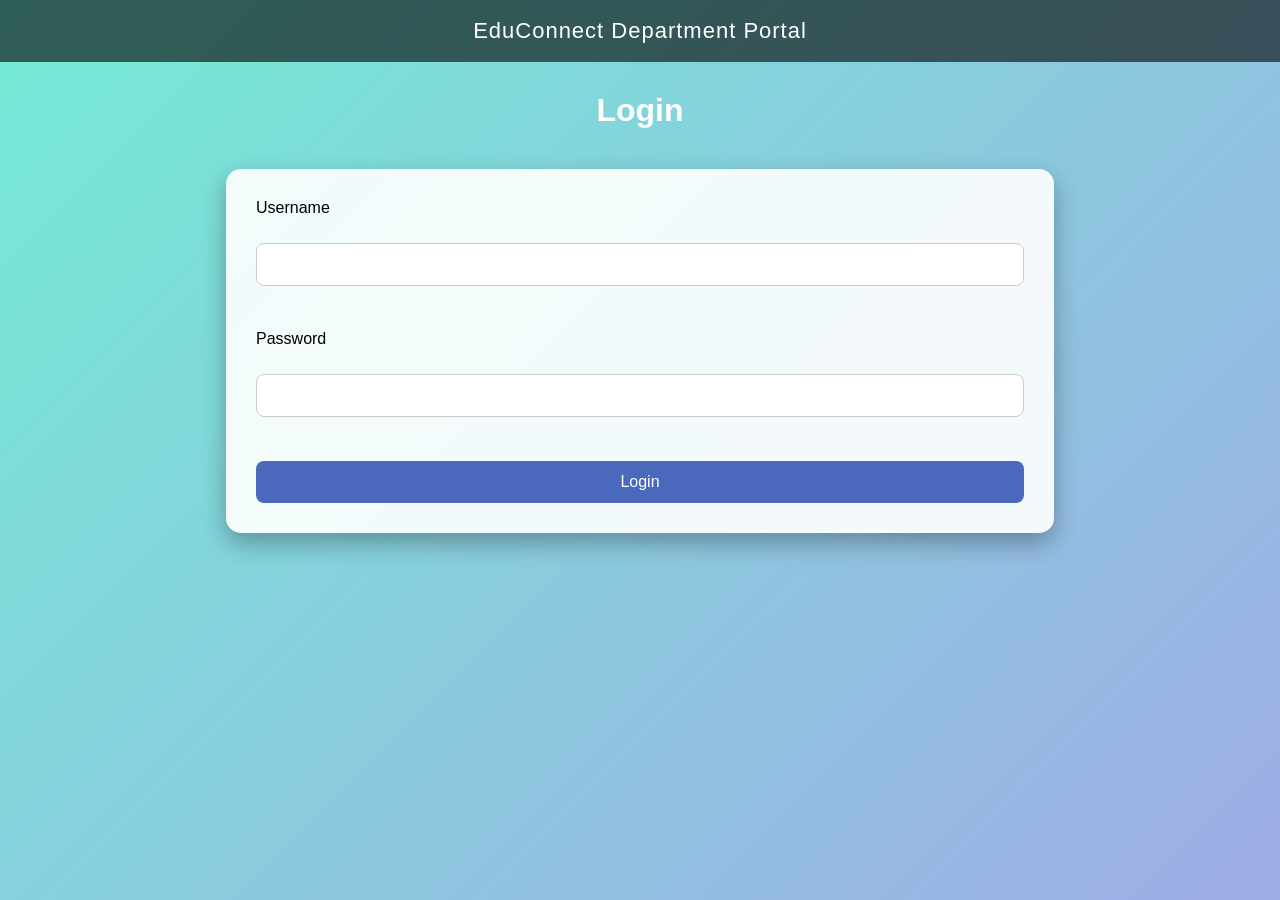
<file: index.html>
<!DOCTYPE html>
<html>

<head>
<title>EduConnect Login</title>
<link rel="stylesheet" href="style.css">
</head>

<body>

<div class="navbar">
EduConnect Department Portal
</div>

<h1 class="page-title">Login</h1>

<div class="card-box">

<form action="dashboard.html">

<label>Username</label><br>
<input type="text" required><br><br>

<label>Password</label><br>
<input type="password" required><br><br>

<button type="submit">Login</button>

</form>

</div>

</body>

</html>
</file>
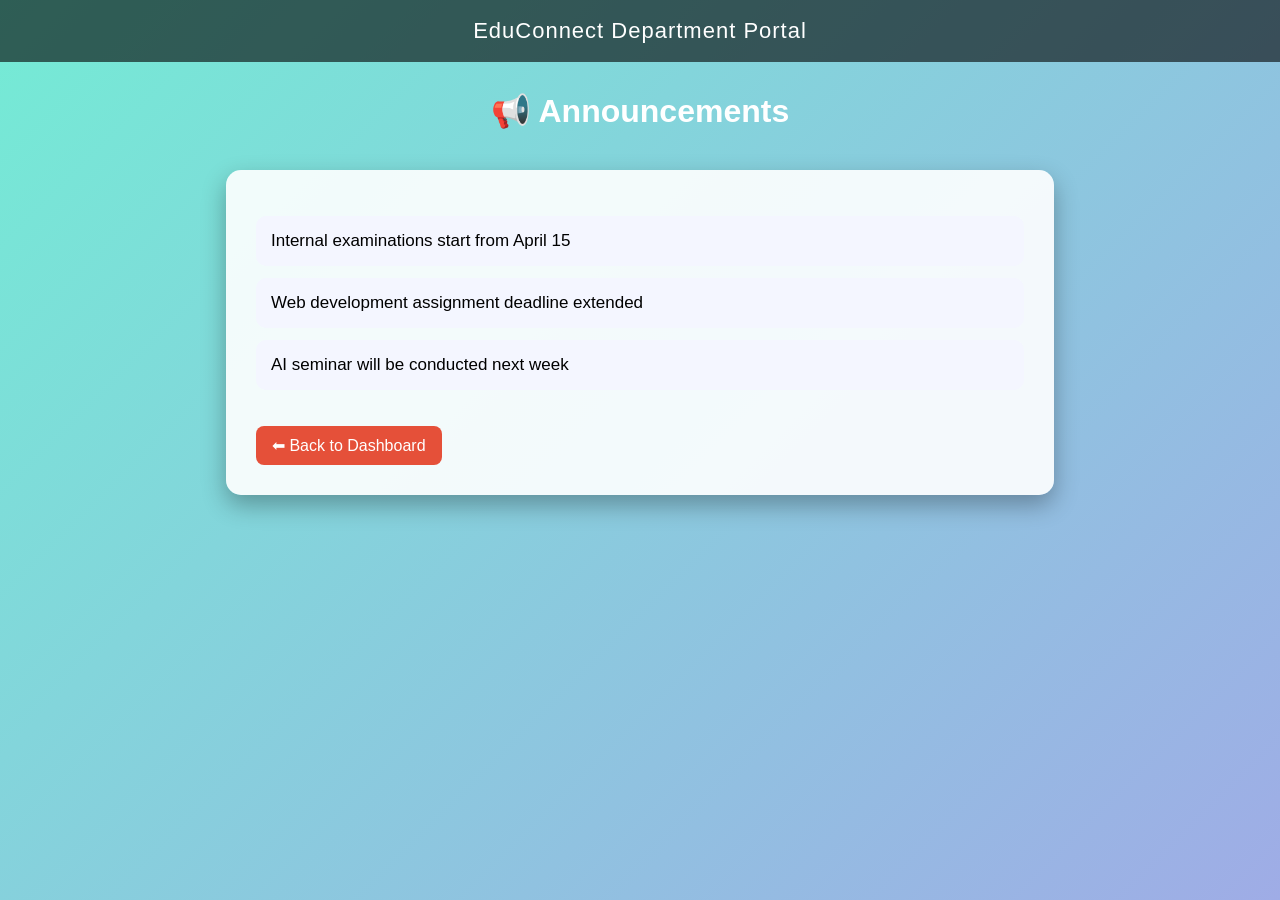
<file: announcement.html>
<!DOCTYPE html>
<html>

<head>
<title>Announcements</title>
<link rel="stylesheet" href="style.css">
</head>

<body>

<div class="navbar">EduConnect Department Portal</div>

<h1 class="page-title">📢 Announcements</h1>

<div class="card-box">

<ul>

<li>Internal examinations start from April 15</li>

<li>Web development assignment deadline extended</li>

<li>AI seminar will be conducted next week</li>

</ul>

<a href="index.html" class="back">⬅ Back to Dashboard</a>

</div>

</body>
</html>
</file>
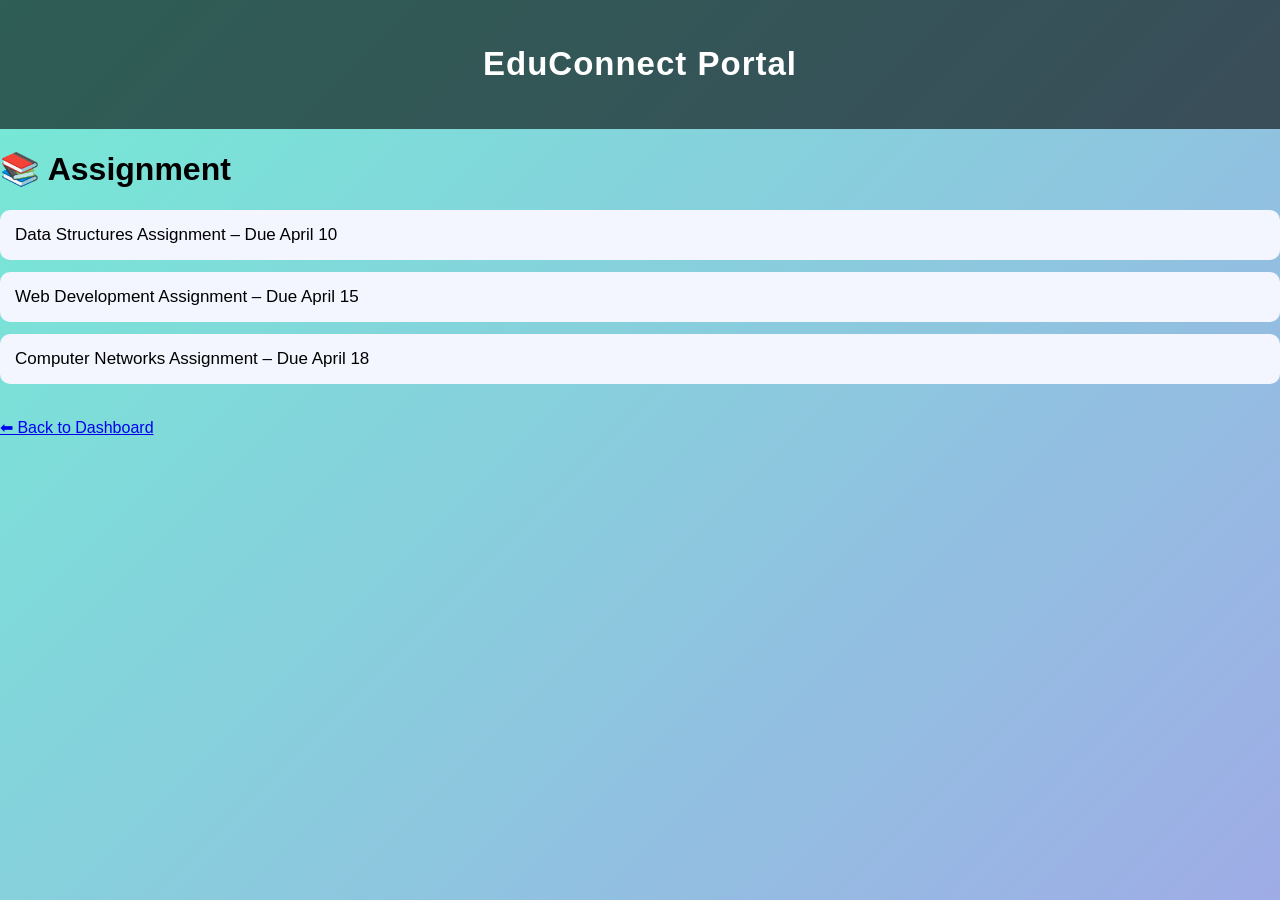
<file: assignment.html>
<!DOCTYPE html>
<html>

<head>
<title>Assignment</title>
<link rel="stylesheet" href="style.css">
</head>

<body>

<div class="navbar">
<h2>EduConnect Portal</h2>
</div>

<h1>📚 Assignment</h1>

<div class="content">

<ul>

<li>Data Structures Assignment – Due April 10</li>

<li>Web Development Assignment – Due April 15</li>

<li>Computer Networks Assignment – Due April 18</li>

</ul>

<br>

<a href="index.html">⬅ Back to Dashboard</a>

</div>

</body>
</html>
</file>
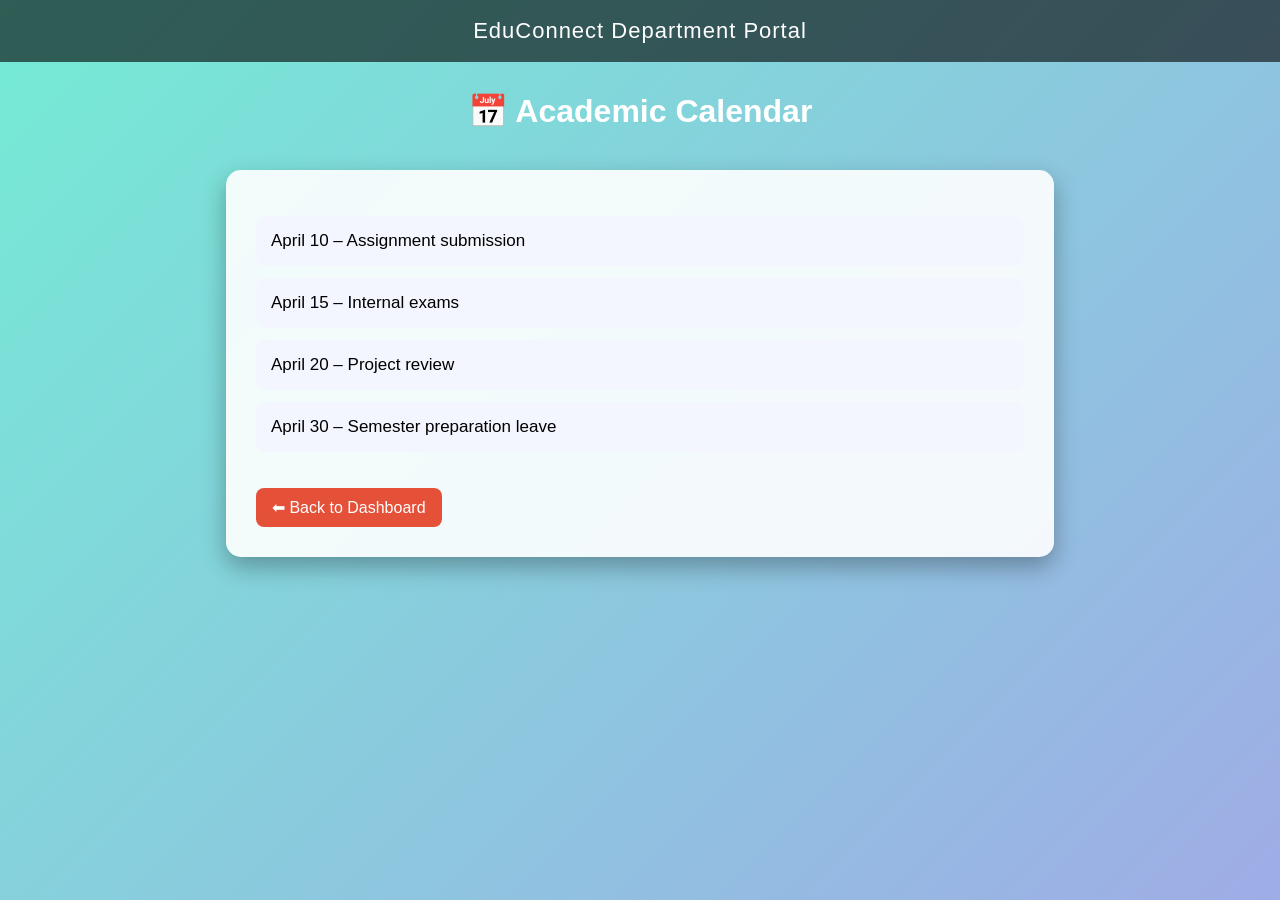
<file: calendar.html>
<!DOCTYPE html>
<html>

<head>
<title>Academic Calendar</title>
<link rel="stylesheet" href="style.css">
</head>

<body>

<div class="navbar">EduConnect Department Portal</div>

<h1 class="page-title">📅 Academic Calendar</h1>

<div class="card-box">

<ul>

<li>April 10 – Assignment submission</li>

<li>April 15 – Internal exams</li>

<li>April 20 – Project review</li>

<li>April 30 – Semester preparation leave</li>

</ul>

<a href="index.html" class="back">⬅ Back to Dashboard</a>

</div>

</body>
</html>
</file>
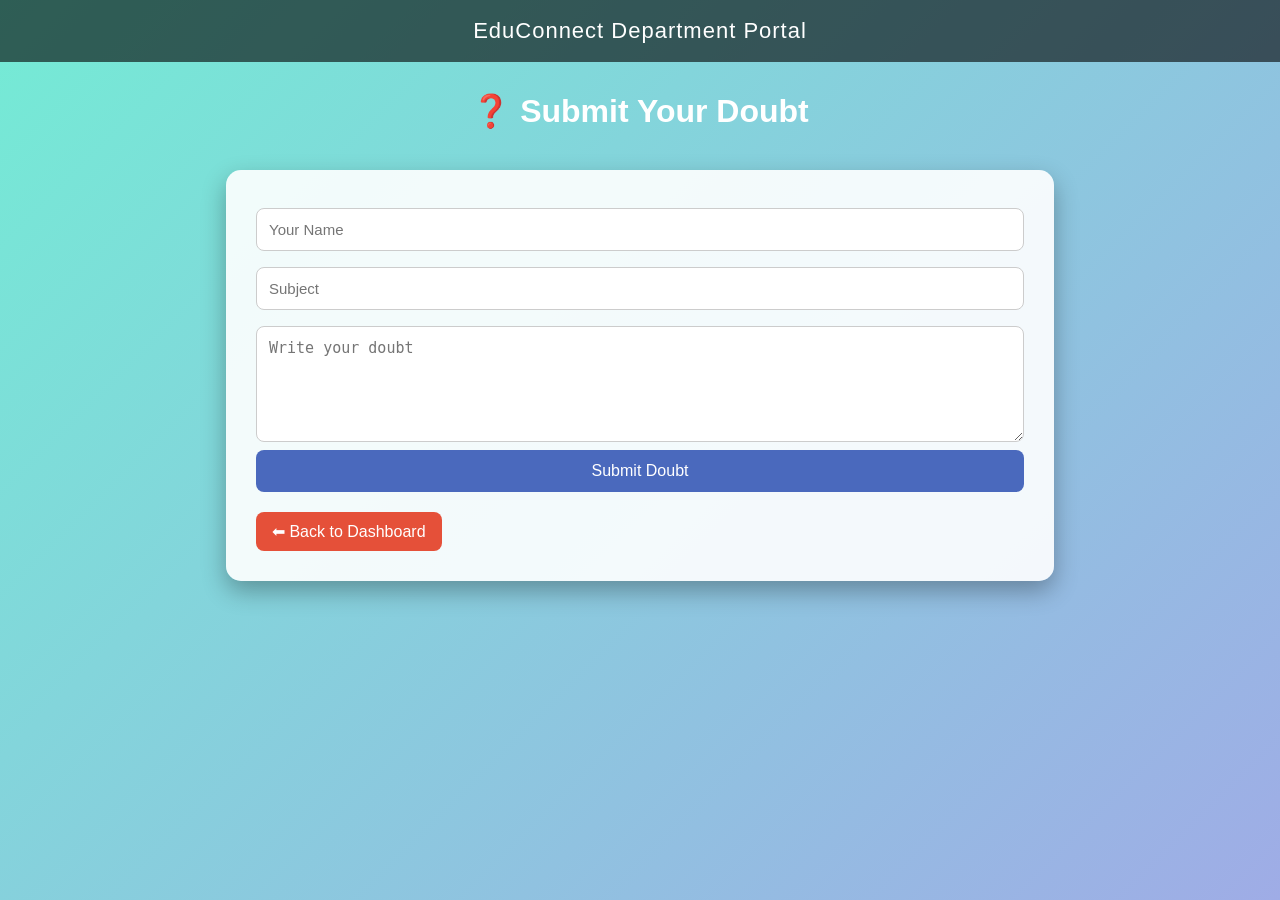
<file: doubt.html>
<!DOCTYPE html>
<html>

<head>
<title>Submit Doubt</title>
<link rel="stylesheet" href="style.css">
</head>

<body>

<div class="navbar">EduConnect Department Portal</div>

<h1 class="page-title">❓ Submit Your Doubt</h1>

<div class="card-box">

<form>

<input type="text" placeholder="Your Name">

<input type="text" placeholder="Subject">

<textarea rows="5" placeholder="Write your doubt"></textarea>

<button type="submit">Submit Doubt</button>

</form>

<a href="index.html" class="back">⬅ Back to Dashboard</a>

</div>

</body>
</html>
</file>
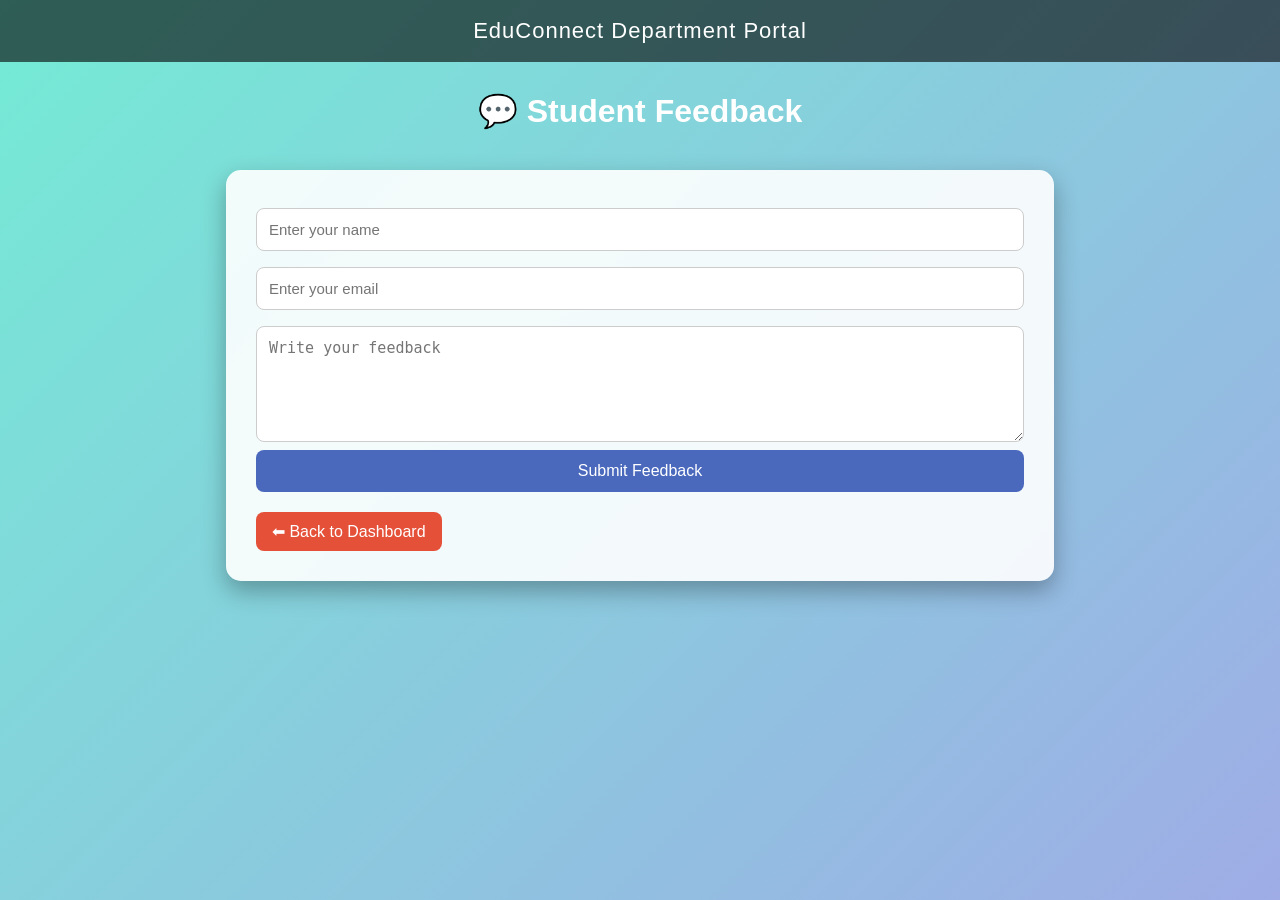
<file: feedback.html>
<!DOCTYPE html>
<html>

<head>
<title>Student Feedback</title>
<link rel="stylesheet" href="style.css">
</head>

<body>

<div class="navbar">EduConnect Department Portal</div>

<h1 class="page-title">💬 Student Feedback</h1>

<div class="card-box">

<form>

<input type="text" placeholder="Enter your name">

<input type="email" placeholder="Enter your email">

<textarea rows="5" placeholder="Write your feedback"></textarea>

<button type="submit">Submit Feedback</button>

</form>

<a href="index.html" class="back">⬅ Back to Dashboard</a>

</div>

</body>
</html>
</file>
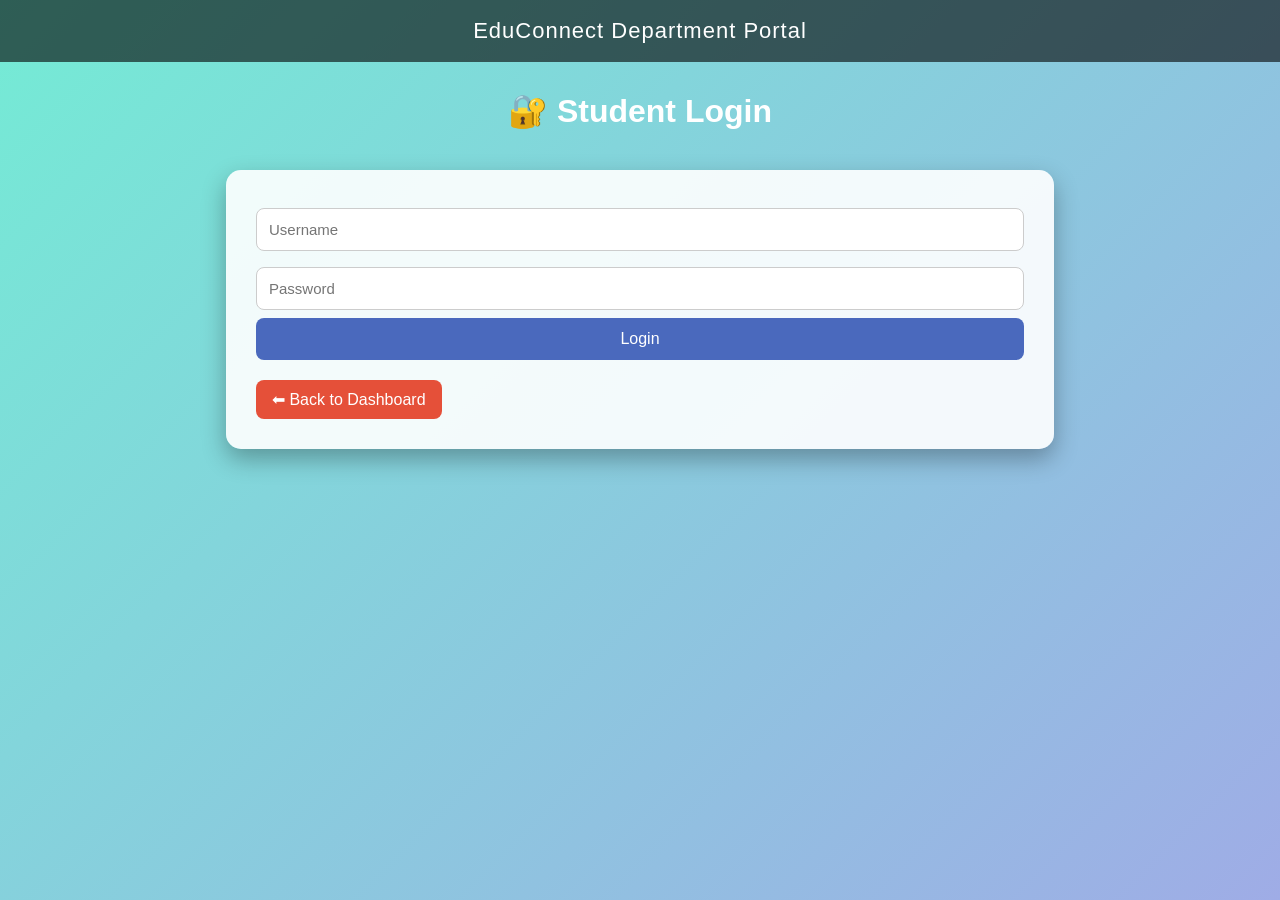
<file: login.html>
<!DOCTYPE html>
<html>

<head>
<title>Login</title>
<link rel="stylesheet" href="style.css">
</head>

<body>

<div class="navbar">EduConnect Department Portal</div>

<h1 class="page-title">🔐 Student Login</h1>

<div class="card-box">

<form>

<input type="text" placeholder="Username">

<input type="password" placeholder="Password">

<button type="submit">Login</button>

</form>

<a href="index.html" class="back">⬅ Back to Dashboard</a>

</div>

</body>
</html>
</file>
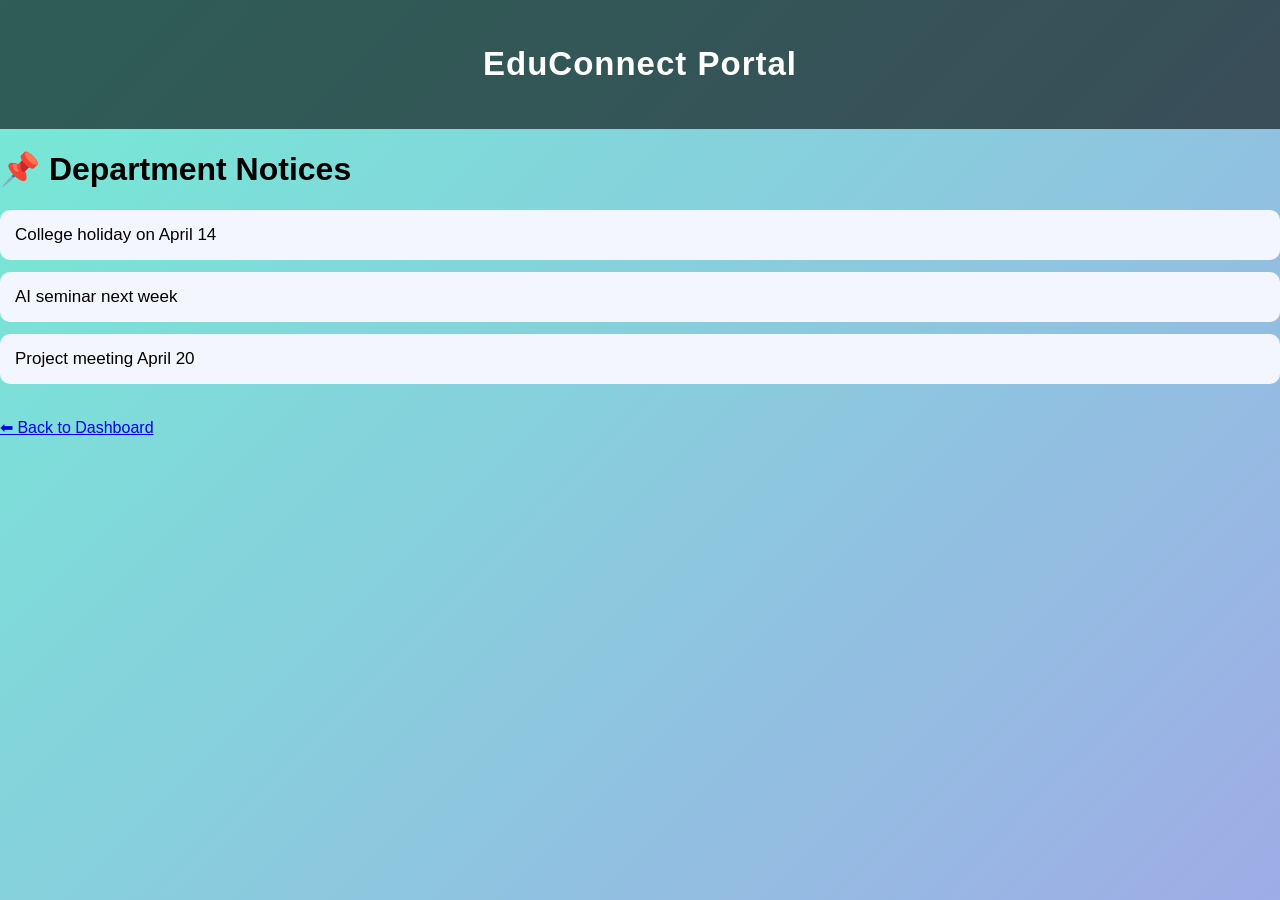
<file: notices.html>
<!DOCTYPE html>
<html>

<head>
<title>Department Notices</title>
<link rel="stylesheet" href="style.css">
</head>

<body>

<div class="navbar">
<h2>EduConnect Portal</h2>
</div>

<h1>📌 Department Notices</h1>

<div class="content">

<ul>
<li>College holiday on April 14</li>
<li>AI seminar next week</li>
<li>Project meeting April 20</li>
</ul>

<br>

<a href="index.html">⬅ Back to Dashboard</a>

</div>

</body>
</html>
</file>
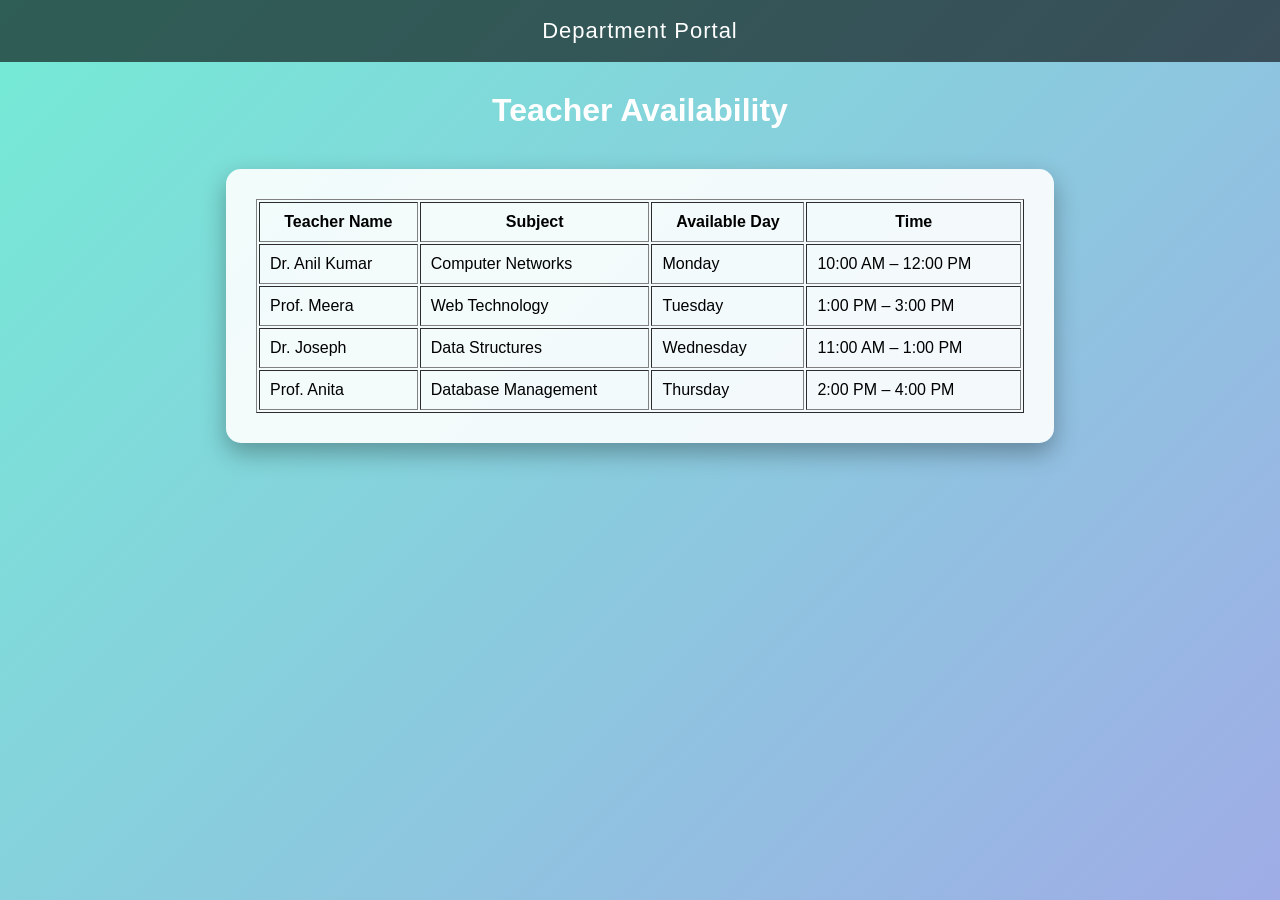
<file: teacher.html>
<!DOCTYPE html>
<html>

<head>
<title>Teacher Availability</title>
<link rel="stylesheet" href="style.css">
</head>

<body>

<div class="navbar">
Department Portal
</div>

<h1 class="page-title">Teacher Availability</h1>

<div class="card-box">

<table border="1" width="100%" cellpadding="10">
<tr>
<th>Teacher Name</th>
<th>Subject</th>
<th>Available Day</th>
<th>Time</th>
</tr>

<tr>
<td>Dr. Anil Kumar</td>
<td>Computer Networks</td>
<td>Monday</td>
<td>10:00 AM – 12:00 PM</td>
</tr>

<tr>
<td>Prof. Meera</td>
<td>Web Technology</td>
<td>Tuesday</td>
<td>1:00 PM – 3:00 PM</td>
</tr>

<tr>
<td>Dr. Joseph</td>
<td>Data Structures</td>
<td>Wednesday</td>
<td>11:00 AM – 1:00 PM</td>
</tr>

<tr>
<td>Prof. Anita</td>
<td>Database Management</td>
<td>Thursday</td>
<td>2:00 PM – 4:00 PM</td>
</tr>

</table>

</div>

</body>
</html>
</file>
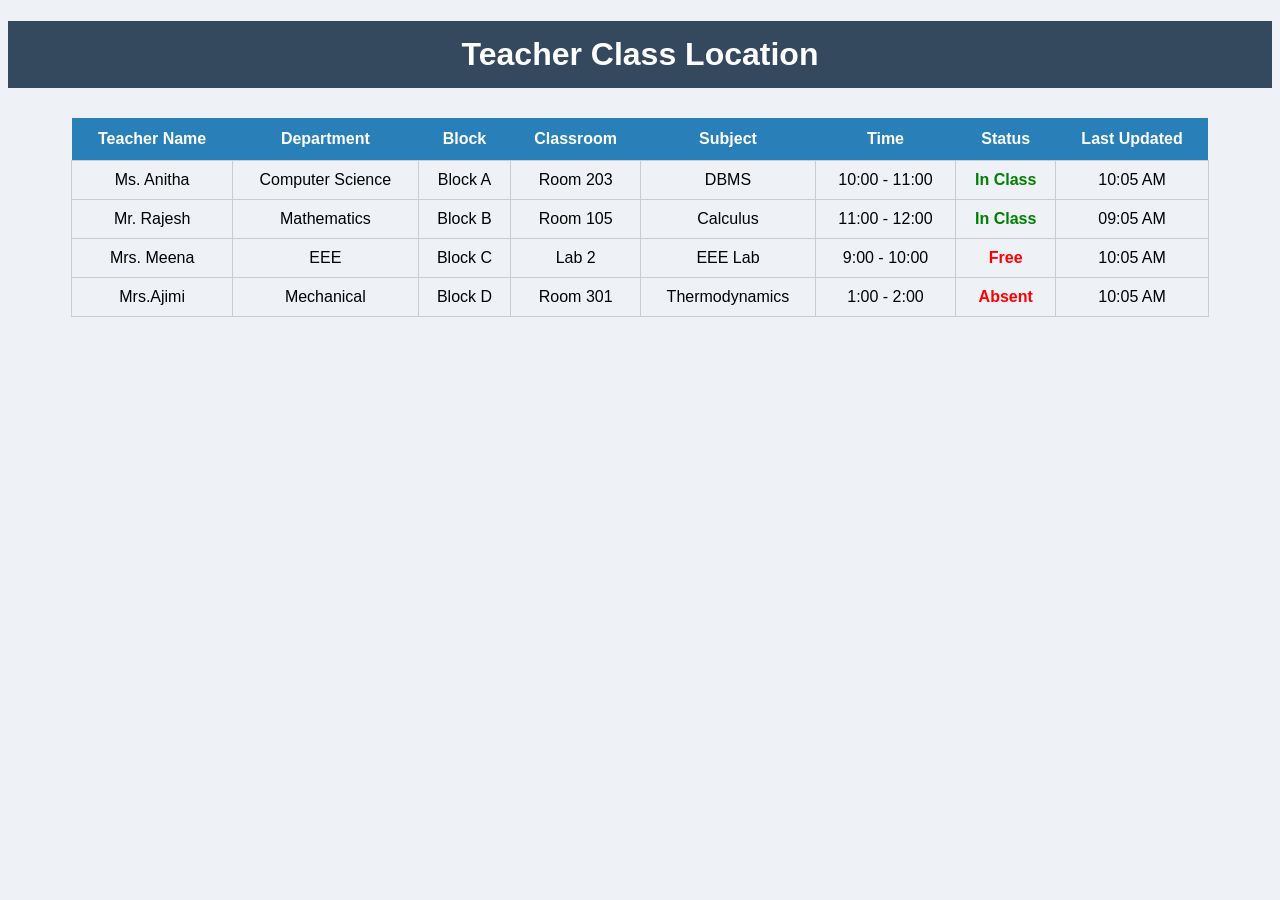
<file: teachers_location.html>
<!DOCTYPE html>
<html>
<head>
<title>Teacher Class Location - EduConnect</title>

<style>

body {
    font-family: Arial;
    background-color: #eef2f7;
    text-align: center;
}

h1 {
    background-color: #34495e;
    color: white;
    padding: 15px;
}

table {
    margin: auto;
    margin-top: 30px;
    border-collapse: collapse;
    width: 90%;
}

th {
    background-color: #2980b9;
    color: white;
    padding: 12px;
}

td {
    padding: 10px;
    border: 1px solid #ccc;
}

.inclass {
    color: green;
    font-weight: bold;
}

.free {
    color: red;
    font-weight: bold;
}

</style>
</head>

<body>

<h1>Teacher Class Location</h1>

<table>

<tr>
<th>Teacher Name</th>
<th>Department</th>
<th>Block</th>
<th>Classroom</th>
<th>Subject</th>
<th>Time</th>
<th>Status</th>
<th>Last Updated</th>
</tr>

<tr>
<td>Ms. Anitha</td>
<td>Computer Science</td>
<td>Block A</td>
<td>Room 203</td>
<td>DBMS</td>
<td>10:00 - 11:00</td>
<td class="inclass">In Class</td>
<td>10:05 AM</td>
</tr>

<tr>
<td>Mr. Rajesh</td>
<td>Mathematics</td>
<td>Block B</td>
<td>Room 105</td>
<td>Calculus</td>
<td>11:00 - 12:00</td>
<td class="inclass">In Class</td>
<td>09:05 AM</td>
</tr>

<tr>
<td>Mrs. Meena</td>
<td>EEE</td>
<td>Block C</td>
<td>Lab 2</td>
<td>EEE Lab</td>
<td>9:00 - 10:00</td>
<td class="free">Free</td>
<td>10:05 AM</td>
</tr>
<tr> 
    <td>Mrs.Ajimi</td>
    <td>Mechanical</td>
    <td>Block D</td>
    <td>Room 301</td>
    <td>Thermodynamics</td>
    <td>1:00 - 2:00</td>
    <td class="free">Absent</td>
    <td>10:05 AM</td>
</tr>
</table>

</body>
</html>
</file>
<file: style.css>
body{
font-family: 'Segoe UI', sans-serif;
margin:0;
background:linear-gradient(135deg,#74ebd5,#9face6);
min-height:100vh;
}



.navbar{
background:rgba(0,0,0,0.6);
color:white;
padding:18px;
text-align:center;
font-size:22px;
letter-spacing:1px;
}

/* Page title */

.page-title{
text-align:center;
color:white;
margin-top:30px;
font-size:32px;
}

/* Card container */

.card-box{
width:60%;
margin:40px auto;
background:rgba(255,255,255,0.9);
padding:30px;
border-radius:15px;
box-shadow:0 10px 25px rgba(0,0,0,0.3);
}

/* List items */.menu-container{
display:grid;
grid-template-columns: repeat(auto-fit, minmax(200px,1fr));
gap:20px;
margin-top:40px;
padding:20px;
}

.menu-card{
background:white;
padding:20px;
text-align:center;
font-size:18px;
font-weight:bold;
border-radius:10px;
text-decoration:none;
color:black;
box-shadow:0 4px 10px rgba(0,0,0,0.2);
transition:0.3s;
}

.menu-card:hover{
background:#4CAF50;
color:white;
transform:scale(1.05);
}

ul{
list-style:none;
padding:0;
}

ul li{
background:#f4f6ff;
margin:12px 0;
padding:15px;
border-radius:10px;
font-size:17px;
transition:0.3s;
}

ul li:hover{
background:#dfe6ff;
transform:scale(1.02);
}

/* Forms */

form{
display:flex;
flex-direction:column;
}

input,textarea{
padding:12px;
margin:8px 0;
border-radius:8px;
border:1px solid #ccc;
font-size:15px;
}

button{
padding:12px;
background:#4a69bd;
color:white;
border:none;
border-radius:8px;
font-size:16px;
cursor:pointer;
transition:0.3s;
}

button:hover{
background:#1e3799;
}

/* Back button */

.back{
display:inline-block;
margin-top:20px;
text-decoration:none;
background:#e55039;
color:white;
padding:10px 16px;
border-radius:8px;
transition:0.3s;
}

.back:hover{
background:#b71540;
}
</file>
